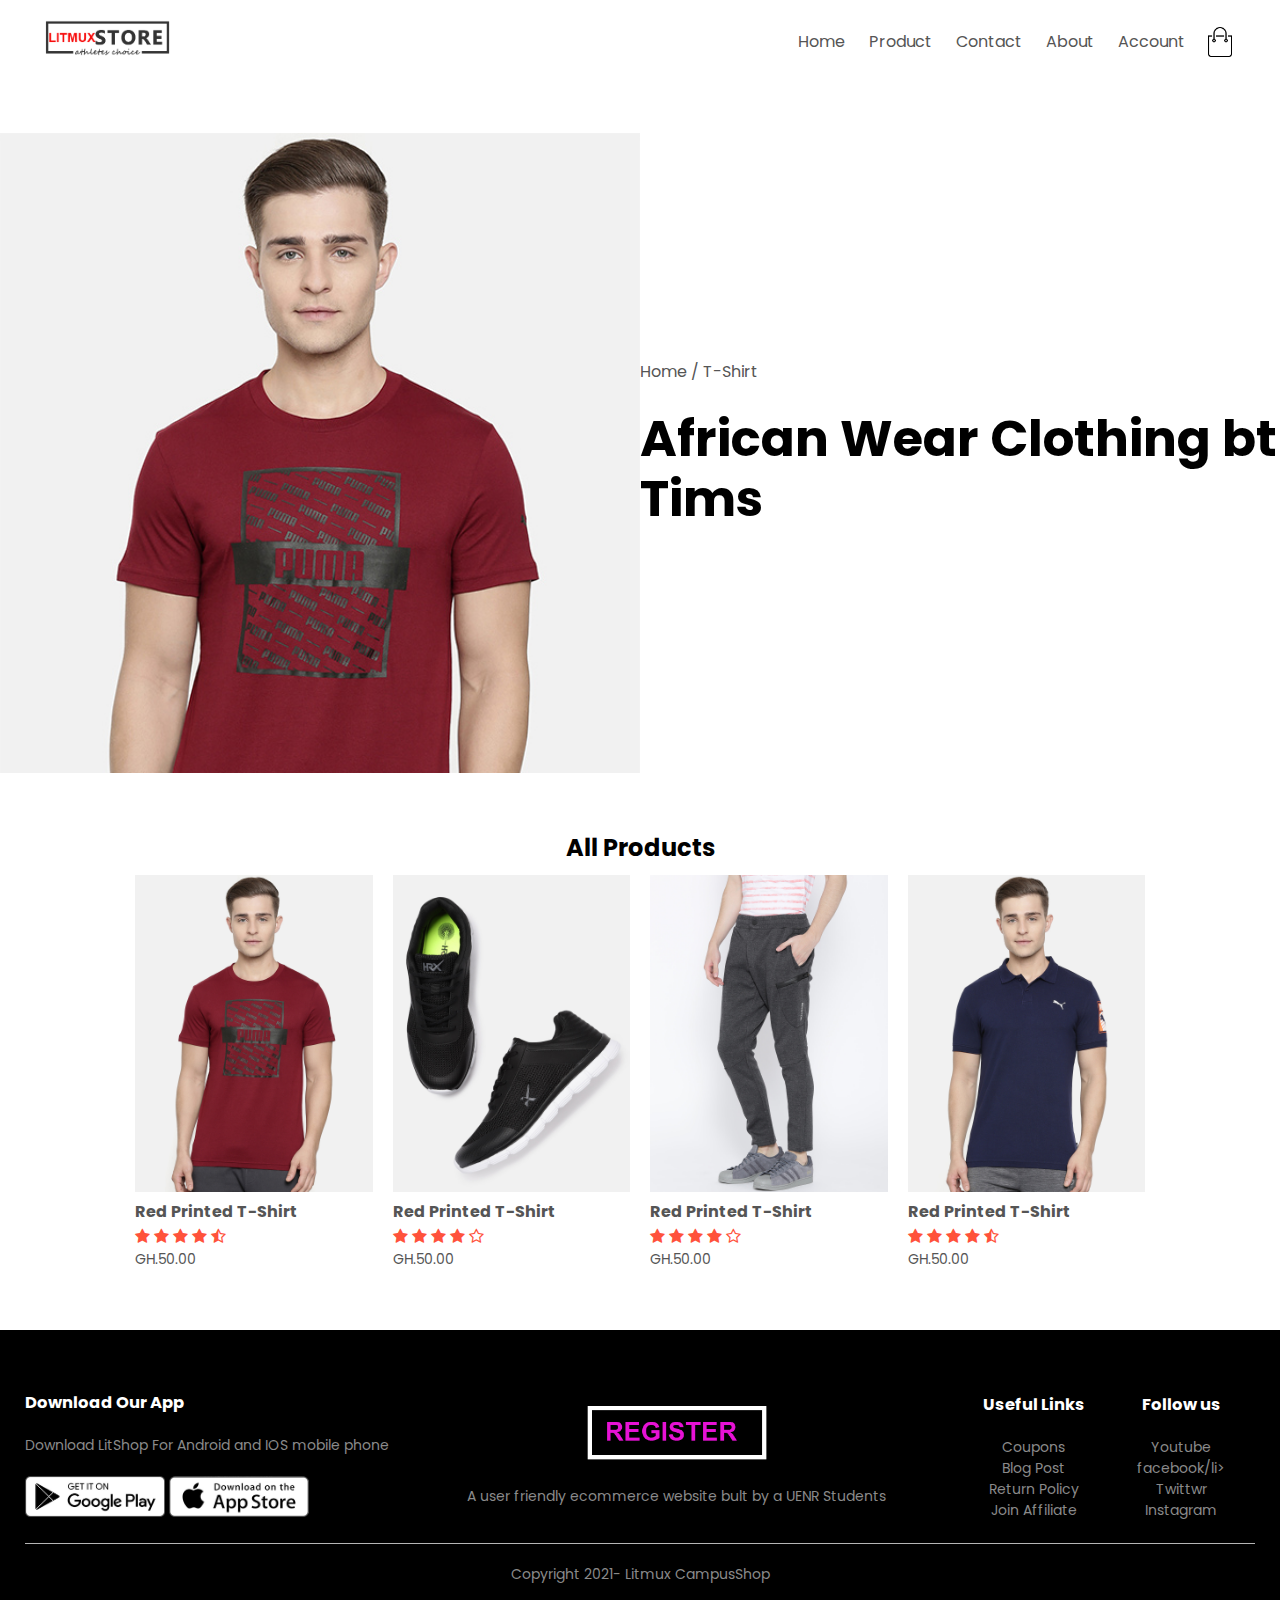
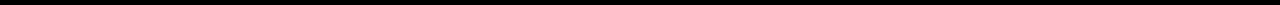
<file: product-details.html>
<!DOCTYPE html>
<html lang="en">
<head>
  <meta charset="UTF-8">
  <meta http-equiv="X-UA-Compatible" content="IE=edge">
  <meta name="viewport" content="width=device-width, initial-scale=1.0">
  <link rel="preconnect" href="https://fonts.gstatic.com">
<link href="https://fonts.googleapis.com/css2?family=Poppins:wght@200;300;400;500;600;700&display=swap" rel="stylesheet">
<link rel="stylesheet" href="https://stackpath.bootstrapcdn.com/font-awesome/4.7.0/css/font-awesome.min.css">
  <title>All Pruducts-Litmuxshop </title>
  <link rel="stylesheet" href="style.css">
</head>


<body>
  <div class="container">
    <div class="navbar">
      <div class="logo">
        <img src="images/logo.png" alt="" width="125px">
      </div>
      <nav>
        <ul id="MenuItems">
          <li><a href="index.html">Home</a></li>
          <li><a href="product.html">Product</a></li>
          <li><a href="contact-us.html">Contact</a></li>
          <li><a href="about.html">About</a></li>
          <li><a href="login.html">Account</a></li>
        </ul>
      </nav>
      <img src="images/cart.png" alt="" width="30px" height="30px">
      <img src="images/menu.png" class="menu-icon" onclick="menutoggle()">
    </div>
   </div>
</div>

<!----------------------------------single product details ------------------------------------------------>
<div class="small-xontainer">
  <div class="row">
    <div class="col-2">
      <img src="images/gallery-1.jpg" alt="" width="100%">
    </div>
    <div class="col-2">
      <p>Home / T-Shirt</p>
      <h1>African Wear Clothing bt Tims</h1>
    </div>
  </div>
</div>
<div class="small-container">
  <div class="row">
    <h2>All Products</h2>
  </div>
  <div class="row">
   <div class="col-4">
     <img src="images/product-1.jpg" alt="">
     <h4>Red Printed T-Shirt</h4>
     <div class="rating">
      <i class="fa fa-star" ></i>
      <i class="fa fa-star" ></i>
      <i class="fa fa-star" ></i>
      <i class="fa fa-star" ></i>
      <i class="fa fa-star-half-o" ></i>
     </div>
     <p>GH.50.00</p>
   </div>
   <div class="col-4">
    <img src="images/product-2.jpg" alt="">
    <h4>Red Printed T-Shirt</h4>
    <div class="rating">
     <i class="fa fa-star" ></i>
     <i class="fa fa-star" ></i>
     <i class="fa fa-star" ></i>
     <i class="fa fa-star" ></i>
     <i class="fa fa-star-o" ></i>
    </div>
    <p>GH.50.00</p>
  </div>
  <div class="col-4">
    <img src="images/product-3.jpg" alt="">
    <h4>Red Printed T-Shirt</h4>
    <div class="rating">
     <i class="fa fa-star" ></i>
     <i class="fa fa-star" ></i>
     <i class="fa fa-star" ></i>
     <i class="fa fa-star" ></i>
     <i class="fa fa-star-o" ></i>
    </div>
    <p>GH.50.00</p>
  </div>
  <div class="col-4">
    <img src="images/product-4.jpg" alt="">
    <h4>Red Printed T-Shirt</h4>
    <div class="rating">
     <i class="fa fa-star" ></i>
     <i class="fa fa-star" ></i>
     <i class="fa fa-star" ></i>
     <i class="fa fa-star" ></i>
     <i class="fa fa-star-half-o" ></i>
    </div>
    <p>GH.50.00</p>
  </div>
  </div>
</div>

<div class="small-container">
<div class="row">
 </div>
</div>
 <!--------------------------------------foooter ---------------------------------------->
 <div class="footer">
   <div class="container">
     <div class="row">
       <div class="footer-col-1">
         <h3>Download Our App</h3>
         <p>Download LitShop For Android and IOS mobile phone</p>
         <div class="litmuxshop-app-logo">
           <img src="images/play-store.png" alt="">
           <img src="images/app-store.png" alt="">
         </div>
       </div>
       <div class="footer-col-2">
        <img src="images/logo-white.png" alt="">
        <p> A user friendly ecommerce website bult by a UENR Students  </p>
      </div>
      <div class="footer-col-3">
        <h3>Useful Links</h3>
          <ul>
            <li>Coupons</li>
            <li>Blog Post</li>
            <li>Return Policy</li>
            <li>Join Affiliate</li>
          </ul>
      </div>
      <div class="footer-col-4">
        <h3>Follow us </h3>
          <ul>
            <li>Youtube</li>
            <li> facebook/li>
            <li>Twittwr</li>
            <li>Instagram</li>
          </ul>
      </div>
     </div>
     <hr>
     <p class="coppyrights">Copyright 2021- Litmux CampusShop</p>
   </div>
 </div>
 <!------------------------------js for toggle Menu------------------------------>
 <script>
  var MenuItems = document.getElementById("MenuItems");
  MenuItems.style.maxHeight = "0PX";
  
  function menutoggle(){
    if (MenuItems.style.maxHeight =="0px")
    {
      MenuItems.style.maxHeight = "200px"
    }
    else
    {
      MenuItems.style.maxHeight ="0px";
    }

  }
</script>

</body>
</html>
</file>
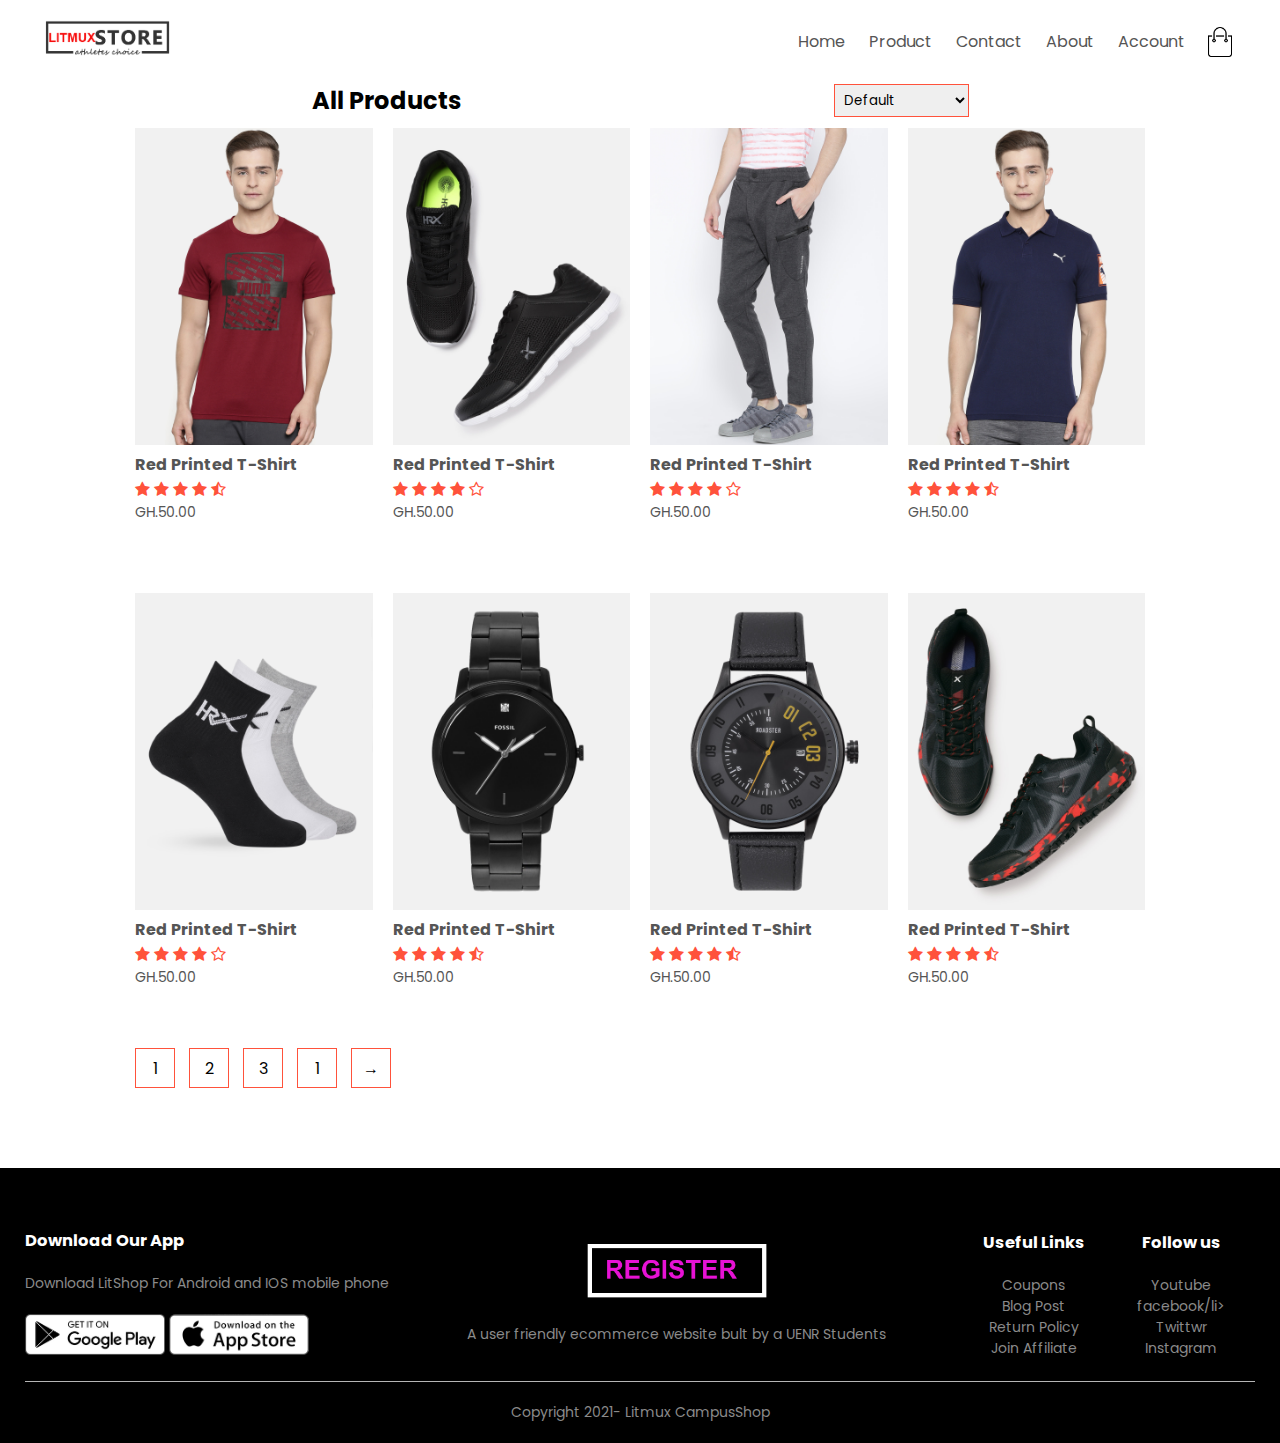
<file: product.html>
<!DOCTYPE html>
<html lang="en">
<head>
  <meta charset="UTF-8">
  <meta http-equiv="X-UA-Compatible" content="IE=edge">
  <meta name="viewport" content="width=device-width, initial-scale=1.0">
  <link rel="preconnect" href="https://fonts.gstatic.com">
<link href="https://fonts.googleapis.com/css2?family=Poppins:wght@200;300;400;500;600;700&display=swap" rel="stylesheet">
<link rel="stylesheet" href="https://stackpath.bootstrapcdn.com/font-awesome/4.7.0/css/font-awesome.min.css">
  <title>All Pruducts-Litmuxshop </title>
  <link rel="stylesheet" href="style.css">
</head>


<body>
  <div class="container">
    <div class="navbar">
      <div class="logo">
       <a href="index.html"><img src="images/logo.png" alt="" width="125px"></a> 
      </div>
      <nav>
        <ul id="MenuItems">
          <li><a href="index.html">Home</a></li>
          <li><a href="">Product</a></li>
          <li><a href="">Contact</a></li>
          <li><a href="">About</a></li>
          <li><a href="">Account</a></li>
        </ul>
      </nav>
      <img src="images/cart.png" alt="" width="30px" height="30px">
      <img src="images/menu.png" class="menu-icon" onclick="menutoggle()">
    </div>
  
  </div>
</div>
<div class="small-container">
  <div class="row">
    <h2>All Products</h2>
    <select name="" id="">
      <option value="">Default</option> 
      <option value="">Default Sorting</option>   
      <option value="">Sort By Sorting</option>  
      <option value="">Sort By Rating</option>
      <option value="">Sort By Price</option>
      <option value="">Sort By Sale</option>
      
    </select>
  </div>
  <div class="row">
   <div class="col-4">
     <a href="product-details.html"><img src="images/product-1.jpg" alt=""></a>
     <h4>Red Printed T-Shirt</h4>
     <div class="rating">
      <i class="fa fa-star" ></i>
      <i class="fa fa-star" ></i>
      <i class="fa fa-star" ></i>
      <i class="fa fa-star" ></i>
      <i class="fa fa-star-half-o" ></i>
     </div>
     <p>GH.50.00</p>
   </div>
   <div class="col-4">
    <img src="images/product-2.jpg" alt="">
    <h4>Red Printed T-Shirt</h4>
    <div class="rating">
     <i class="fa fa-star" ></i>
     <i class="fa fa-star" ></i>
     <i class="fa fa-star" ></i>
     <i class="fa fa-star" ></i>
     <i class="fa fa-star-o" ></i>
    </div>
    <p>GH.50.00</p>
  </div>
  <div class="col-4">
    <img src="images/product-3.jpg" alt="">
    <h4>Red Printed T-Shirt</h4>
    <div class="rating">
     <i class="fa fa-star" ></i>
     <i class="fa fa-star" ></i>
     <i class="fa fa-star" ></i>
     <i class="fa fa-star" ></i>
     <i class="fa fa-star-o" ></i>
    </div>
    <p>GH.50.00</p>
  </div>
  <div class="col-4">
    <img src="images/product-4.jpg" alt="">
    <h4>Red Printed T-Shirt</h4>
    <div class="rating">
     <i class="fa fa-star" ></i>
     <i class="fa fa-star" ></i>
     <i class="fa fa-star" ></i>
     <i class="fa fa-star" ></i>
     <i class="fa fa-star-half-o" ></i>
    </div>
    <p>GH.50.00</p>
  </div>
  </div>
</div>

<div class="small-container">
<div class="row">
 <div class="col-4">
   <img src="images/product-7.jpg" alt="">
   <h4>Red Printed T-Shirt</h4>
   <div class="rating">
    <i class="fa fa-star" ></i>
    <i class="fa fa-star" ></i>
    <i class="fa fa-star" ></i>
    <i class="fa fa-star" ></i>
    <i class="fa fa-star-o" ></i>
   </div>
   <p>GH.50.00</p>
 </div>
 <div class="col-4">
   <img src="images/product-8.jpg" alt="">
   <h4>Red Printed T-Shirt</h4>
   <div class="rating">
    <i class="fa fa-star" ></i>
    <i class="fa fa-star" ></i>
    <i class="fa fa-star" ></i>
    <i class="fa fa-star" ></i>
    <i class="fa fa-star-half-o" ></i>
   </div>
   <p>GH.50.00</p>
 </div>
 <div class="col-4">
  <img src="images/product-9.jpg" alt="">
  <h4>Red Printed T-Shirt</h4>
  <div class="rating">
   <i class="fa fa-star" ></i>
   <i class="fa fa-star" ></i>
   <i class="fa fa-star" ></i>
   <i class="fa fa-star" ></i>
   <i class="fa fa-star-half-o" ></i>
  </div>
  <p>GH.50.00</p>
</div>
<div class="col-4">
  <img src="images/product-10.jpg" alt="">
  <h4>Red Printed T-Shirt</h4>
  <div class="rating">
   <i class="fa fa-star" ></i>
   <i class="fa fa-star" ></i>
   <i class="fa fa-star" ></i>
   <i class="fa fa-star" ></i>
   <i class="fa fa-star-half-o" ></i>
  </div>
  <p>GH.50.00</p>
</div>
 </div>
 <div class="page-btn">
   <span>1</span>
   <span>2</span>
   <span>3</span>
   <span>1</span>
   <span>&#8594</span>
 </div>
</div>
 <!--------------------------------------foooter ---------------------------------------->
 <div class="footer">
   <div class="container">
     <div class="row">
       <div class="footer-col-1">
         <h3>Download Our App</h3>
         <p>Download LitShop For Android and IOS mobile phone</p>
         <div class="litmuxshop-app-logo">
           <img src="images/play-store.png" alt="">
           <img src="images/app-store.png" alt="">
         </div>
       </div>
       <div class="footer-col-2">
        <img src="images/logo-white.png" alt="">
        <p> A user friendly ecommerce website bult by a UENR Students  </p>
      </div>
      <div class="footer-col-3">
        <h3>Useful Links</h3>
          <ul>
            <li>Coupons</li>
            <li>Blog Post</li>
            <li>Return Policy</li>
            <li>Join Affiliate</li>
          </ul>
      </div>
      <div class="footer-col-4">
        <h3>Follow us </h3>
          <ul>
            <li>Youtube</li>
            <li> facebook/li>
            <li>Twittwr</li>
            <li>Instagram</li>
          </ul>
      </div>
     </div>
     <hr>
     <p class="coppyrights">Copyright 2021- Litmux CampusShop</p>
   </div>
 </div>
 <!------------------------------js for toggle Menu------------------------------>
 <script>
  var MenuItems = document.getElementById("MenuItems");
  MenuItems.style.maxHeight = "0PX";
  
  function menutoggle(){
    if (MenuItems.style.maxHeight =="0px")
    {
      MenuItems.style.maxHeight = "200px"
    }
    else
    {
      MenuItems.style.maxHeight ="0px";
    }

  }
</script>

</body>
</html>
</file>
<file: style.css>
* {
  margin: 0;
  padding: 0;
  box-sizing: border-box;
}
body{
      font-family: 'Poppins', sans-serif;;
}
.navbar{
       display: flex;
       align-items: center;
       padding: 20px;
}
nav{
  flex: 1;
  text-align: right;
}
nav ul{
     display: inline-block;
     list-style-type: none; 
}
nav ul li {
           display: inline-block;
           margin-right: 20px;
          }
a {
  text-decoration: none;
  color: #555;
}
p{
  color: #555;

}
.container{
          max-width: 1300px;
          margin: auto;
          padding-left: 25px;
          padding-right: 25px;
}
.row{
  display: flex;
  align-items: center;
  flex-wrap: wrap;
  justify-content: space-around;
}
.col-2 {
   flex-basis: 50%;
   min-width: 300px;
}
.col-2 img {
  max-width: 100%;
  padding: 50px 0;
}
.col-2 h1{
     font-size: 50px;
     line-height: 60px;
     margin: 25px 0;
}
.btn {
     display: inline-block;
     background: #ff523b;
     color: #fff;
     padding: 8px 30px;
     margin: 30px 0px;
     border-radius: 30px;
     transition: background 0.5s;
}
.header{
  background: radial-gradient(rgb(248, 246, 246), #ffd6d6);
}
.header .row{margin-top: 70px;
              
}
.btn:hover{
  background: #633c3ca6;
}
.categories {
            margin: 70px 0;
          }
.col-3 {
  flex-basis: 30%;
  min-width: 250px;
  margin-bottom: 30px;
}
.col-3 img{
  width: 100%;
}
.small-container{
  max-width: 1080px;
  margin: auto;
  padding-left: 25px;
  padding-right: 25px;
}
.col-4{
  flex-basis: 25%;
  padding: 10px;
  min-width: 200px;
  margin-bottom: 50px;
  transition:transform 0.5s;
  }
.col-4 img {
           width: 100%;
}
.title {
       text-align: center;
       margin:0 auto 80px;
       position: relative;
       line-height: 60px;
       color: #555;
}
.title::after{
              content: '';
              background: #ff523b;
              width: 80px;
              height: 5px;
              border-radius: 5px;
              position: absolute;
              bottom: 0;
              left: 50%;
              transform:translateX(-50%)
}

h4{
    color: #555;
    font-weight: 14px;
}
.col-4 p{
  font-size: 14px;
}
.rating .fa{ color: #ff523b;
         
}
.col-4 :hover{
            transform: translateY(-5px);
}

/*----------Offer Section-----------------------*/

.offer{ background: radial-gradient(rgb(248, 246, 246), #ffd6d6);
  margin-top: 80px;
  padding: 30px 0;

}
.col-2 .offer-img {
  padding: 50px;
}
small{ color: #555;

}

/*-------------TESTIMONIALL--------------*/

.testimonial{
             padding-top: 100px;
}
.testimonial .col-3{
                  text-align: center;
                  padding: 40px 20px;
                  box-shadow: 0 0 20px 0px; rgba(0,0,0,0,1);
                  cursor: pointer;
                  transition: transform 0.5s;
}

.testimonial .col-3 img{
                      width: 50px;
                      margin-top: 50px;
                      border-radius: 50%;
}

.testimonial .col-3:hover{
          transform: translateY(-10px);
}
.fa.fa-quote-left {
             font-size: 34px;
             color: #ff523b;
}
.col-3 p{
         font-size: 12px;
         margin: 12px 0;
         color: #777;
}
.testimonial .col-3 h3 {
       font-weight: 600;
       color: #555;
       font-size: 16px;
}

/*--------------------brands-----------------------*/

.brands {
  margin: 100px auto;
  
}
.col-5 {
       width: 160px;
}
.col-5 img {
            width: 100%;
            cursor: pointer;filter: grayscale(100%);
}

.col-5 img:hover{
            filter: grayscale(0);
}

/*----------------------------footer-------------------*/


.footer {
         background: #000;
         color: #8a8a8a;
         font-size: 14px;
         padding: 60px 0 20px;
}
.footer p{
   color: #8a8a8a;
}
.footer h3{
           color: #fff;
           margin-bottom: 20px;
}
.footer-col-1, .footer-col-2, .footer-col-3, .foooter-col-4 {
          min-width: 250px
          margin-bottom: 20px;
                
}

.footer-col-1{
             flex-basis: 30%;
}
.footer-col-2{
            flex: 1;
            text-align: center;
}
.footer-col-2 img{
            width: 180px;
            margin-bottom: 20px;

}
.footer-col-3, .footer-col-4{
                flex-basis: 12%;
                text-align: center;
}
ul{
    list-style-type: none;
}

.litmuxshop-app-logo img{ 
  margin-top: 20px;
  width: 140px;
}
.footer hr{
      border: none;
      background: #b5b5b5;
      height: 1px;
      margin: 20px 0;
}
.coppyrights {
   text-align: center;
}
.menu-icon {
  width: 28px;
  margin-left: 20px;
  display: none;
}

/*-------------------------------Contact Us Design ---------------------*/



/*-------------------------------media query menu---------------------*/

@media only screen and (max-width:800px){
  nav ul{
    position: absolute;
    top: 70px;
    left: 0;
    background: #333;
    width: 100%;
    overflow: hidden;
    transition: max-height 0.5s;
  }
  nav ul li{
          display: block;
          margin-right: 50px;
          margin-top: 10px;
          margin-bottom: 10px;
  }
  nav ul li a{
         color: #fff;
  }
  .menu-icon {
    display: block;
    cursor: pointer;
  }
}


/*-------------------------------All Products sectiosn ---------------------*/
.row-2{
     justify-content: space-between;
     margin: 100px auto 50px;
}
select{
      border: 1px solid #ff523b;
      padding: 5px;
}
select:focus{
             outline: none;
}
.page-btn{
         margin: 0 auto 80px;
}


.page-btn span{
              display: inline-block;
              border:1px solid #ff523b;
              margin-left: 10px;
              width: 40px;
              height: 40px;
              text-align: center;
              line-height: 40px;
              cursor: pointer;
}

.page-btn span:hover{
                     background: #ff523b;
                     color: #fff;
}




@import url('https://fonts.googleapis.com/css?family=Poppins:400,500,600,700&display=swap');
*{
  margin: 0;
  padding: 0;
  outline: none;
  box-sizing: border-box;
  font-family: 'Poppins', sans-serif;
}
.style{
  margin: 20px;
  margin-top: 20px;
  display: flex;
  align-items: center;
  justify-content: center;
  min-height: 100vh;
  padding: 40px;
  background: linear-gradient(115deg, #e28743 10%, #1587b9 90%);
}
.container-2{
  max-width: 800px;
  background: #fff;
  width: 800px;
  padding: 25px 40px 10px 40px;
  box-shadow: 0px 0px 10px rgba(0,0,0,0.1);
  
}
.container-2 .text{
  text-align: center;
  font-size: 35px;
  font-weight: 600;
  background: -webkit-linear-gradient(right, #56d8e4, #9f01ea, #56d8e4, #9f01ea);
  -webkit-background-clip: text;
  -webkit-text-fill-color: transparent;
}
.container-2 form{
  padding: 30px 0 0 0;
}
.container-2 form .form-row{
  display: flex;
  margin: 32px 0;
}
form .form-row .input-data{
  width: 100%;
  height: 40px;
  margin: 0 20px;
  position: relative;
}
form .form-row .textarea{
  height: 70px;
}
.input-data input,
.textarea textarea{
  display: block;
  width: 100%;
  height: 100%;
  border: none;
  font-size: 17px;
  border-bottom: 2px solid rgba(0,0,0, 0.12);
}
.input-data input:focus ~ label, .textarea textarea:focus ~ label,
.input-data input:valid ~ label, .textarea textarea:valid ~ label{
  transform: translateY(-20px);
  font-size: 14px;
  color: #3498db;
}
.textarea textarea{
  resize: none;
  padding-top: 10px;
}
.input-data label{
  position: absolute;
  pointer-events: none;
  bottom: 10px;
  font-size: 16px;
  transition: all 0.3s ease;
}
.textarea label{
  width: 100%;
  bottom: 40px;
  background: #fff;
}
.input-data .underline{
  position: absolute;
  bottom: 0;
  height: 2px;
  width: 100%;
}
.input-data .underline:before{
  position: absolute;
  content: "";
  height: 2px;
  width: 100%;
  background: #3498db;
  transform: scaleX(0);
  transform-origin: center;
  transition: transform 0.3s ease;
}
.input-data input:focus ~ .underline:before,
.input-data input:valid ~ .underline:before,
.textarea textarea:focus ~ .underline:before,
.textarea textarea:valid ~ .underline:before{
  transform: scale(1);
}
.submit-btn .input-data{
  overflow: hidden;
  height: 45px!important;
  width: 25%!important;
}
.submit-btn .input-data .inner{
  height: 100%;
  width: 300%;
  position: absolute;
  left: -100%;
  background: -webkit-linear-gradient(right, #56d8e4, #9f01ea, #56d8e4, #9f01ea);
  transition: all 0.4s;
}
.submit-btn .input-data:hover .inner{
  left: 0;
}
.submit-btn .input-data input{
  background: none;
  border: none;
  color: #fff;
  font-size: 17px;
  font-weight: 500;
  text-transform: uppercase;
  letter-spacing: 1px;
  cursor: pointer;
  position: relative;
  z-index: 2;
}
@media (max-width: 700px) {
  .container-2 .text{
    font-size: 30px;
  }
  .container-2 form{
    padding: 10px 0 0 0;
  }
  .container-2 form .form-row{
    display: block;
  }
  form .form-row .input-data{
    margin: 35px 0!important;
  }
  .submit-btn .input-data{
    width: 40%!important;
  }
}
</file>
